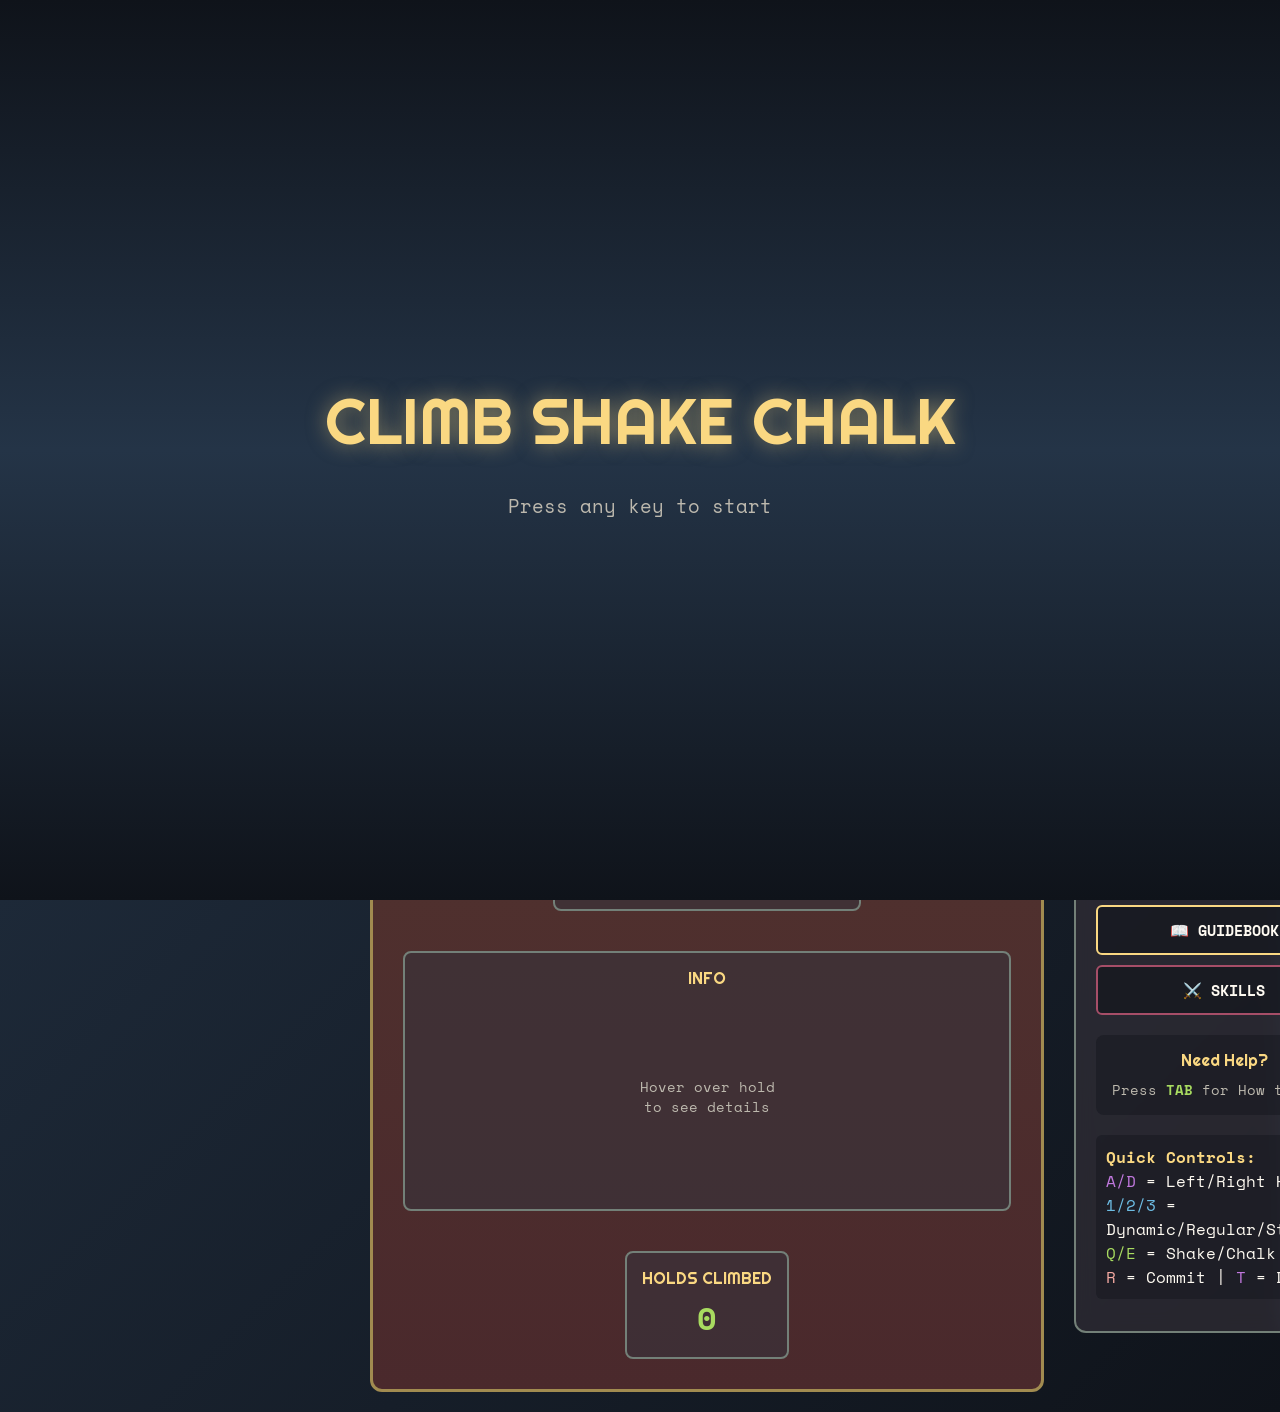
<file: index.html>
<!DOCTYPE html>
<html lang="en">
<head>
    <meta charset="UTF-8">
    <meta name="viewport" content="width=device-width, initial-scale=1.0">
    <title>Climb Shake Chalk - Grid Prototype</title>
    <link rel="stylesheet" href="css/main.css">
    <link rel="stylesheet" href="css/ui.css">
</head>
<body>
    <!-- Title Screen -->
    <div class="title-screen" id="title-screen">
        <div class="title-text">CLIMB SHAKE CHALK</div>
        <div class="subtitle-text">Press any key to start</div>
    </div>

    <!-- Route Selection Overlay -->
    <div id="route-selection-overlay" style="display: none; position: fixed; top: 0; left: 0; width: 100vw; height: 100vh; background: rgba(15, 19, 26, 0.95); z-index: 900; overflow-y: auto; padding: 50px 20px;">
        <div class="route-selection" id="route-selection-content">
            <!-- Route selection will be dynamically generated -->
        </div>
    </div>

    <div class="game-container">
        <div class="title">CLIMB SHAKE CHALK: Grid Prototype</div>

        <div class="left-panel">
            <div class="section-title">Hand Selection</div>

            <div class="hand-status">
                <div class="hand-status-item" id="left-hand-status">
                    <span style="color: #c178de;">● LEFT HAND</span>
                    <button class="hand-button left" id="left-hand-btn" onclick="selectHand('left')">
                        SELECT (A)
                    </button>
                </div>
                <div class="hand-status-item" id="right-hand-status">
                    <span style="color: #6dbce3;">● RIGHT HAND</span>
                    <button class="hand-button right" id="right-hand-btn" onclick="selectHand('right')">
                        SELECT (D)
                    </button>
                </div>
                <div style="margin-top: 10px; font-size: 0.8em; color: #bdb9ae; text-align: center;">
                    Must alternate hands or match
                </div>
            </div>

            <!-- Weight Controls (hidden until Weight Shift skill unlocked) -->
            <div id="weight-section" style="margin-top: 25px;">
            <div class="section-title">Body Weight</div>
            <div style="display: flex; gap: 5px; justify-content: center; margin-bottom: 5px;">
                <button class="hand-button" onclick="setWeight('left')" id="weight-left-btn" style="flex: 1; padding: 8px;">LEFT</button>
                <button class="hand-button" onclick="setWeight('center')" id="weight-center-btn" style="flex: 1; padding: 8px;">CENTER</button>
                <button class="hand-button" onclick="setWeight('right')" id="weight-right-btn" style="flex: 1; padding: 8px;">RIGHT</button>
            </div>
            <div id="weight-indicator" class="weight-indicator weight-center" style="font-size: 0.85em; text-align: center; color: #bdb9ae;">Current: CENTER</div>
            </div>
        </div>

        <div class="grid-container">
            <div class="climbing-grid" id="grid">
                <!-- Grid cells will be generated here -->
            </div>

            <!-- Actions box (centered, full width) -->
            <div style="margin-top: 20px;">
                <div style="background: rgba(55, 51, 59, 0.6); border: 2px solid #738078; border-radius: 8px; padding: 15px; display: flex; flex-direction: column; align-items: center;">
                    <div style="font-family: 'Righteous', cursive; font-size: 1em; color: #fad882; text-align: center; margin-bottom: 10px;">ACTIONS</div>
                    <!-- Row 1: Recovery actions (always available) -->
                    <div style="display: flex; gap: 10px; justify-content: center; flex-wrap: wrap;">
                        <button class="hand-button" id="shake-btn" onclick="useShake()" onmouseover="showSkillTooltip('shake')" onmouseout="hideSkillTooltip()" style="border-color: #6dbce3; padding: 10px 20px;">
                            SHAKE (Q)
                        </button>
                        <button class="hand-button" id="chalk-btn" onclick="useChalk()" onmouseover="showSkillTooltip('chalk')" onmouseout="hideSkillTooltip()" style="border-color: #fad882; padding: 10px 20px;">
                            CHALK (E)
                        </button>
                    </div>
                    <!-- Row 2: Skill actions (shown when unlocked) -->
                    <div id="skill-actions-row" style="display: flex; margin-top: 10px; gap: 8px; justify-content: center; flex-wrap: wrap;">
                        <button class="hand-button" id="cross-btn" onclick="selectMovementStyle('cross')" onmouseover="showSkillTooltip('cross')" onmouseout="hideSkillTooltip()" style="border-color: #a8db60; padding: 8px 16px; display: none;">
                            CROSS (3)
                        </button>
                        <button class="hand-button" id="regular-btn" onclick="selectMovementStyle('regular')" onmouseover="showSkillTooltip('regular')" onmouseout="hideSkillTooltip()" style="border-color: #fad882; padding: 8px 16px; display: none;">
                            REGULAR (2)
                        </button>
                        <button class="hand-button" id="reach-btn" onclick="selectMovementStyle('reach')" onmouseover="showSkillTooltip('reach')" onmouseout="hideSkillTooltip()" style="border-color: #f5aaa2; padding: 8px 16px; display: none;">
                            REACH (1)
                        </button>
                        <button class="hand-button" id="commit-btn" onclick="activateCommit()" onmouseover="showSkillTooltip('commit')" onmouseout="hideSkillTooltip()" style="border-color: #f5aaa2; padding: 8px 16px; display: none;">
                            COMMIT (R)
                        </button>
                        <button class="hand-button" id="dyno-btn" onclick="activateDyno()" onmouseover="showSkillTooltip('dyno')" onmouseout="hideSkillTooltip()" style="border-color: #c178de; padding: 8px 16px; display: none;">
                            DYNO (T)
                        </button>
                        <button class="hand-button" id="bump-btn" onclick="activateBump()" onmouseover="showSkillTooltip('bump')" onmouseout="hideSkillTooltip()" style="border-color: #6dbce3; padding: 8px 16px; display: none;">
                            BUMP (B)
                        </button>
                    </div>
                </div>
            </div>

            <!-- Info box (full width, fixed height) -->
            <div style="margin-top: 20px; width: 100%; box-sizing: border-box;">
                <div style="background: rgba(55, 51, 59, 0.6); border: 2px solid #738078; border-radius: 8px; padding: 15px; height: 260px; display: flex; flex-direction: column; width: 100%; box-sizing: border-box;">
                    <div style="font-family: 'Righteous', cursive; font-size: 1em; color: #fad882; text-align: center; margin-bottom: 10px;">INFO</div>
                    <div id="hold-tooltip-static" style="flex: 1; color: #bdb9ae; font-size: 0.85em; display: flex; align-items: center; justify-content: center; text-align: center;">
                        Hover over hold<br>to see details
                    </div>
                </div>
            </div>

            <!-- Holds Climbed counter -->
            <div style="margin-top: 20px;">
                <div style="background: rgba(55, 51, 59, 0.6); border: 2px solid #738078; border-radius: 8px; padding: 15px;">
                    <div style="font-family: 'Righteous', cursive; font-size: 1em; color: #fad882; text-align: center; margin-bottom: 5px;">HOLDS CLIMBED</div>
                    <div style="text-align: center; font-size: 2em; color: #a8db60; font-weight: bold;" id="move-count">0</div>
                </div>
            </div>
        </div>

        <div class="right-panel">
            <!-- Resource Bars at top -->
            <div class="section-title">Resources</div>

            <div class="resource-bar">
                <div class="resource-label">
                    <span>PUMP</span>
                    <span id="pump-value" style="color: #a8db60;">Fresh</span>
                </div>
                <div class="bar-container">
                    <div class="bar-fill pump-bar" id="pump-bar" style="width: 0%"></div>
                    <span class="bar-text" id="pump-bar-text">Fresh</span>
                </div>
            </div>

            <div class="resource-bar">
                <div class="resource-label">
                    <span>GRIP</span>
                    <span id="grip-value" style="color: #a8db60;">Chalked</span>
                </div>
                <div class="bar-container">
                    <div class="bar-fill grip-bar" id="grip-bar" style="width: 100%"></div>
                    <span class="bar-text" id="grip-bar-text">Chalked</span>
                </div>
            </div>

            <div class="section-title" style="margin-top: 15px;">Feedback</div>
            <div class="feedback" id="feedback"></div>

            <!-- Location Modifiers Box (shown when at a location) -->
            <div class="sidebar-info-box" id="sidebar-location-modifiers" style="display: none;">
                <div class="box-title">📍 Location Modifiers</div>
                <div class="box-content" id="sidebar-modifier-content"></div>
            </div>

            <!-- Current Conditions Box -->
            <div class="sidebar-info-box" id="sidebar-conditions">
                <div class="box-title">🌤️ Current Conditions</div>
                <div class="box-content">
                    <div class="time-display" id="time-display">
                        <span class="time-icon">🌅</span>
                        <span>Morning - Day 1</span>
                    </div>
                    <div style="margin-top: 8px;" id="conditions-display">
                        Temperature: Mild<br>
                        Humidity: Dry<br>
                        Wind: Calm
                    </div>
                </div>
            </div>

            <!-- Energy system removed - replaced with fatigue system -->

            <!-- Camp Button -->
            <div style="margin-top: 15px;">
                <button class="hand-button" id="camp-button" onclick="showCamp()" style="width: 100%; padding: 15px; border-color: #a8db60; font-size: 1em;">
                    🏕️ GO TO CAMP
                </button>
            </div>

            <!-- Guidebook Button -->
            <div style="margin-top: 10px;">
                <button class="hand-button" onclick="showGuidebook()" style="width: 100%; padding: 12px; border-color: #fad882; font-size: 0.95em;">
                    📖 GUIDEBOOK
                </button>
            </div>

            <!-- Skills Button -->
            <div style="margin-top: 10px;">
                <button class="hand-button" onclick="showSkills()" style="width: 100%; padding: 12px; border-color: #a64e68; font-size: 0.95em;">
                    ⚔️ SKILLS <span id="sidebar-skill-points" style="color: #c178de;"></span>
                </button>
            </div>

            <div style="margin-top: 20px; padding: 15px; background: rgba(15, 19, 26, 0.4); border-radius: 8px; text-align: center;">
                <div style="color: #fad882; font-family: 'Righteous', cursive; margin-bottom: 8px;">Need Help?</div>
                <div style="color: #bdb9ae; font-size: 0.9em;">Press <span style="color: #a8db60; font-weight: bold;">TAB</span> for How to Play</div>
            </div>

            <div style="margin-top: 20px;">
                <div class="control-group">
                    <strong style="color: #fad882;">Quick Controls:</strong><br>
                    <span style="color: #c178de;">A/D</span> = Left/Right Hand<br>
                    <span style="color: #6dbce3;">1/2/3</span> = Dynamic/Regular/Static<br>
                    <span style="color: #a8db60;">Q/E</span> = Shake/Chalk<br>
                    <span style="color: #f5aaa2;">R</span> = Commit | <span style="color: #c178de;">T</span> = Dyno
                </div>
            </div>
        </div>
    </div>

    <!-- Help Modal -->
    <div class="help-modal" id="help-modal">
        <div class="help-content">
            <div class="help-title">How to Play</div>
            <div class="help-columns">
                <div class="controls">
                    <div class="control-group">
                        <strong>Goal:</strong><br>
                        Climb as high as you can! Game ends when grip or pump reaches max. Use Shake to restore grip, Chalk to restore pump!
                    </div>

                    <div class="control-group">
                        <strong>Progression:</strong><br>
                        • Gain +10 XP per successful hold grab<br>
                        • Bonus +25 XP every 5 holds<br>
                        • Level up when XP bar fills<br>
                        • XP requirements scale 1.5x per level
                    </div>

                    <div class="control-group">
                        <strong>Stats (3 pts per level):</strong><br>
                        • Endurance: -2% pump, +5 max pump<br>
                        • Power: -2% grip loss, +5 max grip<br>
                        • Speed: Reduces cooldowns<br>
                        • Technique: +10% movement bonuses
                    </div>

                    <div class="control-group">
                        <strong>Mechanics:</strong><br>
                        • Hold Type → Pump costs (jugs=easy, crimps=hard)<br>
                        • Move Angle/Weight → Grip costs<br>
                        • Rest holds (⚓) = no cooldowns
                    </div>

                    <div class="control-group">
                        <strong>Hand Selection:</strong><br>
                        • Press A = Left Hand<br>
                        • Press D = Right Hand<br>
                        • Must alternate hands: L→R→L or R→L→R<br>
                        • Match on ★ holds to reset everything
                    </div>

                    <div class="control-group">
                        <strong>Climbing:</strong><br>
                        • Only holds in the GOLD HIGHLIGHTED row are climbable<br>
                        • Upper holds are visible for planning ahead<br>
                        • Select hand + movement style, then click hold
                    </div>
                </div>

                <div class="controls">
                    <div class="control-group">
                        <strong>Movement Style:</strong><br>
                        • Press 1 = Dynamic (far: +10% success)<br>
                        • Press 2 = Regular (balanced, no cooldown)<br>
                        • Press 3 = Static (close: +10% success)<br>
                        • Dynamic & Static have 3-move cooldown!<br>
                        <br>
                        <strong>Static:</strong> +10% success on close moves<br>
                        <strong>Dynamic:</strong> +10% success on far moves<br>
                        <strong>Regular:</strong> No bonus, no cooldown
                    </div>

                    <div class="control-group">
                        <strong>Actions:</strong><br>
                        • Press Q = Shake Out (restores grip)<br>
                        • Press E = Chalk Up (restores pump)<br>
                        • Both have 5-move cooldown<br>
                        • Use strategically to extend your climb!
                    </div>

                    <div class="control-group">
                        <strong>Combo System:</strong><br>
                        • 3 consecutive successful grabs = Flow State!<br>
                        • Flow State: ALL moves cost 50% grip & pump<br>
                        • Flow State persists as long as you keep succeeding<br>
                        • Failed grabs break combo and reset flow state
                    </div>

                    <div class="control-group">
                        <strong>Cross-over Rules:</strong><br>
                        • Only SUCCESSFUL grabs count toward crosses<br>
                        • 1st successful cross: FREE (no penalty)<br>
                        • All consecutive crosses after: +3 pump each<br>
                        • Natural reach or match resets count
                    </div>

                    <div class="control-group">
                        <strong>Strategy:</strong><br>
                        • Look ahead - plan sequence<br>
                        • Use Static for close moves<br>
                        • Use Dynamic for far holds<br>
                        • Match (★) resets hands & crosses
                    </div>
                </div>
            </div>
            <div class="help-close-hint">Press <strong>TAB</strong> or <strong>ESC</strong> to close</div>
        </div>
    </div>

    <!-- Camp Screen Overlay -->
    <div class="camp-overlay" id="camp-overlay">
        <div class="camp-content">
            <div class="camp-title">🏕️ Base Camp</div>
            <div class="camp-subtitle" id="camp-subtitle">Day 1 - Morning</div>

            <!-- Energy Display in Camp -->
            <div style="display: flex; justify-content: center; margin-bottom: 25px;">
                <div style="background: rgba(15, 19, 26, 0.6); padding: 15px 25px; border-radius: 8px; border: 2px solid #a8db60;">
                    <div style="color: #a8db60; font-family: 'Righteous', cursive; margin-bottom: 8px; text-align: center;">⚡ Energy</div>
                    <div class="energy-display" style="justify-content: center;">
                        <div class="energy-pips" id="camp-energy-pips">
                            <div class="energy-pip filled"></div>
                            <div class="energy-pip filled"></div>
                            <div class="energy-pip filled"></div>
                            <div class="energy-pip filled"></div>
                            <div class="energy-pip filled"></div>
                        </div>
                        <span id="camp-energy-text" style="color: #a8db60; font-weight: bold;">5/5</span>
                    </div>
                </div>
            </div>

            <!-- Unspent Points Notification -->
            <div id="camp-points-notification" style="display: none; background: rgba(250, 216, 130, 0.2); border: 2px solid #fad882; border-radius: 8px; padding: 15px; margin-bottom: 20px; text-align: center;">
                <div style="color: #fad882; font-weight: bold;">📊 Unspent Points Available!</div>
                <div style="color: #bdb9ae; font-size: 0.9em; margin-top: 5px;">
                    <span id="camp-stat-points">0</span> stat points, <span id="camp-skill-points">0</span> skill points
                </div>
            </div>

            <div class="camp-options">
                <button class="camp-button primary" id="camp-spend-points" onclick="showCampSpendPoints()">
                    <span class="icon">📊</span>
                    Spend Points
                </button>
                <button class="camp-button" id="camp-rest" onclick="campRest()">
                    <span class="icon">😴</span>
                    Rest
                </button>
                <button class="camp-button" onclick="showGuidebook()">
                    <span class="icon">📖</span>
                    Guidebook
                </button>
                <button class="camp-button" onclick="showEquipment()">
                    <span class="icon">🎒</span>
                    Equipment
                </button>
                <button class="camp-button disabled" onclick="showPlaceholder('Talk to Climbers')">
                    <span class="icon">💬</span>
                    Talk to Climbers
                </button>
                <button class="camp-button primary" onclick="leaveCamp()">
                    <span class="icon">🗺️</span>
                    Leave Camp
                </button>
            </div>
        </div>
    </div>

    <!-- Camp Spend Points Overlay -->
    <div class="camp-overlay" id="camp-spend-points-overlay">
        <div class="camp-content" style="max-width: 700px;">
            <div class="camp-title">📊 Spend Points</div>
            <div class="camp-subtitle">
                <span id="spend-stat-count">0</span> stat points, <span id="spend-skill-count">0</span> skill points available
            </div>

            <div style="display: grid; grid-template-columns: 1fr 1fr; gap: 20px; margin-top: 20px;">
                <!-- Stats Column -->
                <div style="background: rgba(15, 19, 26, 0.4); border-radius: 8px; padding: 20px;">
                    <div style="color: #fad882; font-family: 'Righteous', cursive; margin-bottom: 15px; text-align: center;">Stats</div>

                    <div style="display: flex; flex-direction: column; gap: 12px;">
                        <div style="display: flex; justify-content: space-between; align-items: center;">
                            <span style="color: #f5aaa2;">ENDURANCE: <span id="camp-endurance">0</span></span>
                            <button class="hand-button" onclick="allocateStatPoint('endurance')" style="border-color: #f5aaa2; padding: 5px 15px;">+</button>
                        </div>
                        <div style="font-size: 0.75em; color: #738078;">-2% grip per point, +5 max grip</div>

                        <div style="display: flex; justify-content: space-between; align-items: center;">
                            <span style="color: #c178de;">POWER: <span id="camp-power">0</span></span>
                            <button class="hand-button" onclick="allocateStatPoint('power')" style="border-color: #c178de; padding: 5px 15px;">+</button>
                        </div>
                        <div style="font-size: 0.75em; color: #738078;">-2% pump per point, +5 max pump</div>

                        <div style="display: flex; justify-content: space-between; align-items: center;">
                            <span style="color: #6dbce3;">SPEED: <span id="camp-speed">0</span></span>
                            <button class="hand-button" onclick="allocateStatPoint('speed')" style="border-color: #6dbce3; padding: 5px 15px;">+</button>
                        </div>
                        <div style="font-size: 0.75em; color: #738078;">Reduces cooldowns (every 5 pts: -1 turn)</div>

                        <div style="display: flex; justify-content: space-between; align-items: center;">
                            <span style="color: #fad882;">TECHNIQUE: <span id="camp-technique">0</span></span>
                            <button class="hand-button" onclick="allocateStatPoint('technique')" style="border-color: #fad882; padding: 5px 15px;">+</button>
                        </div>
                        <div style="font-size: 0.75em; color: #738078;">+10% movement bonuses</div>
                    </div>
                </div>

                <!-- Skills Column -->
                <div style="background: rgba(15, 19, 26, 0.4); border-radius: 8px; padding: 20px;">
                    <div style="color: #c178de; font-family: 'Righteous', cursive; margin-bottom: 15px; text-align: center;">Skills</div>

                    <!-- Legacy Commit Skill -->
                    <div id="camp-commit-skill" style="display: flex; flex-direction: column; gap: 8px; margin-bottom: 15px; padding-bottom: 15px; border-bottom: 1px solid #738078;">
                        <div style="display: flex; justify-content: space-between; align-items: center;">
                            <span style="color: #f5aaa2;">COMMIT</span>
                            <button class="hand-button" id="camp-commit-btn" onclick="learnSkill('commit')" style="border-color: #f5aaa2; padding: 5px 15px;">LEARN (1 pt)</button>
                        </div>
                        <div style="font-size: 0.75em; color: #738078;">2x success chance OR instant fall. 10-move cooldown.</div>
                    </div>

                    <!-- Quick Skills Preview -->
                    <div id="camp-skills-preview" style="max-height: 200px; overflow-y: auto; margin-bottom: 15px;">
                        <!-- Filled by updateCampSkillsPreview() -->
                    </div>

                    <!-- Open Full Skills Screen Button -->
                    <button class="hand-button" onclick="closeCampSpendPoints(); showSkills();" style="width: 100%; padding: 12px; border-color: #a64e68; margin-top: 10px;">
                        ⚔️ OPEN FULL SKILLS SCREEN
                    </button>
                </div>
            </div>

            <div style="margin-top: 25px; text-align: center;">
                <button class="camp-button primary" onclick="closeCampSpendPoints()" style="display: inline-block; width: auto; padding: 15px 40px;">
                    Done
                </button>
            </div>
        </div>
    </div>

    <!-- Guidebook Overlay -->
    <div class="guidebook-overlay" id="guidebook-overlay">
        <div class="guidebook-content">
            <div class="guidebook-title">📖 Guidebook</div>
            <div id="guidebook-locations"></div>
            <div style="text-align: center; margin-top: 20px;">
                <button class="camp-button primary" onclick="closeGuidebook()" style="display: inline-block; width: auto; padding: 15px 40px;">
                    Close
                </button>
            </div>
        </div>
    </div>

    <!-- Beta/Route Preview Overlay -->
    <div class="beta-overlay" id="beta-overlay">
        <div class="beta-content">
            <div class="beta-title" id="beta-route-name">Route Name</div>
            <div class="beta-subtitle" id="beta-route-subtitle">Location - Difficulty</div>

            <div class="beta-section">
                <div class="beta-section-title">📊 Route Overview</div>
                <div id="beta-overview"></div>
            </div>

            <div class="beta-section">
                <div class="beta-section-title">🌤️ Ideal Conditions</div>
                <div class="beta-conditions" id="beta-conditions"></div>
            </div>

            <div class="beta-section">
                <div class="beta-section-title">🧗 Hold Sequence (Beta)</div>
                <div id="beta-holds"></div>
            </div>

            <div style="text-align: center; margin-top: 20px;">
                <button class="camp-button" onclick="closeBeta()" style="display: inline-block; width: auto; padding: 12px 30px;">
                    Close Beta
                </button>
                <button class="camp-button primary" id="beta-climb-btn" onclick="climbFromBeta()" style="display: inline-block; width: auto; padding: 12px 30px; margin-left: 10px;">
                    🧗 Climb This Route
                </button>
            </div>
        </div>
    </div>

    <!-- Equipment Overlay -->
    <div class="equipment-overlay" id="equipment-overlay">
        <div class="equipment-content">
            <div class="equipment-title">🎒 Equipment</div>
            <div style="text-align: center; color: #738078; margin-bottom: 15px;">
                Click a slot to change equipment. Changes only take effect when you leave camp.
            </div>

            <div class="equipment-slots" id="equipment-slots">
                <!-- Slots will be populated by JS -->
            </div>

            <div class="inventory-section">
                <div class="inventory-title">📦 Inventory <span id="inventory-filter-label"></span></div>
                <div class="inventory-grid" id="inventory-grid">
                    <!-- Inventory items will be populated by JS -->
                </div>
            </div>

            <div style="text-align: center; margin-top: 20px;">
                <button class="camp-button primary" onclick="closeEquipment()" style="display: inline-block; width: auto; padding: 15px 40px;">
                    Done
                </button>
            </div>
        </div>
    </div>

    <!-- Skills Overlay -->
    <div class="skills-overlay" id="skills-overlay">
        <div class="skills-content">
            <div class="skills-header">
                <div class="skills-title">⚔️ Skills</div>
                <div class="skill-points-display">
                    <span id="skill-points-count">0</span> Skill Points
                </div>
            </div>

            <div id="skills-categories">
                <!-- Skills populated by JS -->
            </div>

            <div style="text-align: center; margin-top: 20px;">
                <button class="camp-button primary" onclick="closeSkills()" style="display: inline-block; width: auto; padding: 15px 40px;">
                    Done
                </button>
            </div>
        </div>
    </div>

    <div class="game-over" id="game-over">
        <h2 id="game-over-title">Game Over</h2>
        <div id="game-over-message"></div>
    </div>

    <!-- Scripts loaded in dependency order -->
    <script src="js/gear-data.js"></script>
    <script src="js/constants.js"></script>
    <script src="js/routes-area0.js"></script>
    <script src="js/routes-area1.js"></script>
    <script src="js/routes-area2.js"></script>
    <script src="js/routes-area3.js"></script>
    <script src="js/routes-area4.js"></script>
    <script src="js/routes-area5.js"></script>
    <script src="js/routes-area6.js"></script>
    <script src="js/routes-area7.js"></script>
    <script src="js/routes-data.js"></script>
    <script src="js/skills-data.js"></script>
    <script src="js/state.js"></script>
    <script src="js/route.js"></script>
    <script src="js/skills.js"></script>
    <script src="js/equipment.js"></script>
    <script src="js/ui-tooltip.js"></script>
    <script src="js/ui.js"></script>
    <script src="js/camp.js"></script>
    <script src="js/climbing-actions.js"></script>
    <script src="js/climbing.js"></script>
    <script src="js/main.js"></script>
</body>
</html>
</file>
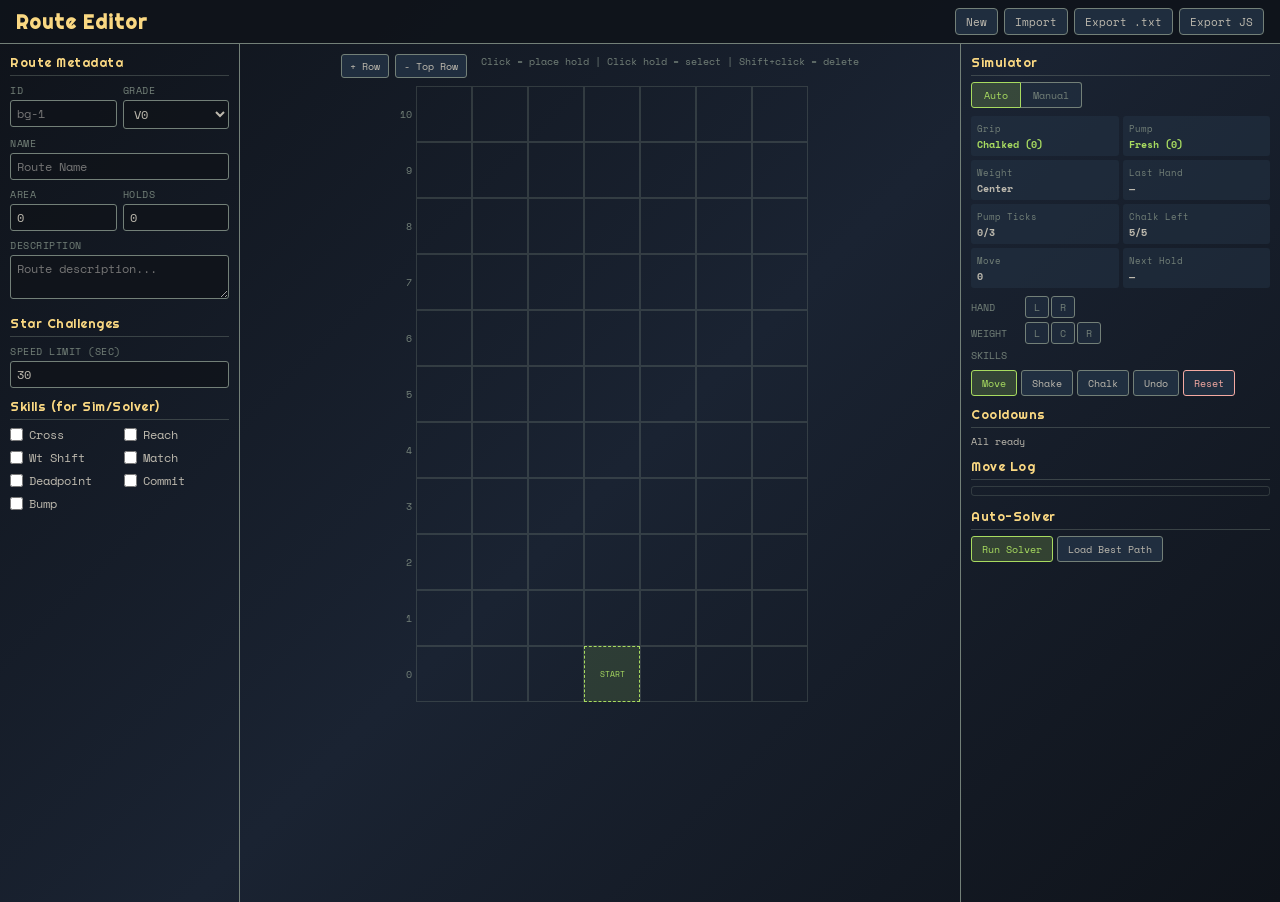
<file: route-editor/index.html>
<!DOCTYPE html>
<html lang="en">
<head>
    <meta charset="UTF-8">
    <meta name="viewport" content="width=device-width, initial-scale=1.0">
    <title>Route Editor — Climb Shake Chalk</title>
    <link href="https://fonts.googleapis.com/css2?family=Space+Mono:wght@400;700&family=Righteous&display=swap" rel="stylesheet">
    <style>
        * { margin: 0; padding: 0; box-sizing: border-box; }

        body {
            font-family: 'Space Mono', monospace;
            background: linear-gradient(135deg, #0f131a 0%, #1a2332 50%, #0f131a 100%);
            color: #bdb9ae;
            min-height: 100vh;
            overflow: hidden;
        }

        /* ---- HEADER ---- */
        header {
            display: flex;
            align-items: center;
            justify-content: space-between;
            padding: 8px 16px;
            background: rgba(15, 19, 26, 0.9);
            border-bottom: 1px solid #738078;
        }
        header h1 {
            font-family: 'Righteous', cursive;
            color: #fad882;
            font-size: 1.2em;
            letter-spacing: 1px;
        }
        .toolbar { display: flex; gap: 6px; }
        .toolbar button, .toolbar label {
            font-family: 'Space Mono', monospace;
            font-size: 0.7em;
            padding: 4px 10px;
            border: 1px solid #738078;
            border-radius: 4px;
            background: rgba(36, 52, 71, 0.8);
            color: #bdb9ae;
            cursor: pointer;
            transition: all 0.15s;
        }
        .toolbar button:hover, .toolbar label:hover {
            background: rgba(66, 135, 100, 0.5);
            border-color: #a8db60;
            color: #fff;
        }

        /* ---- PANELS ---- */
        .panels {
            display: flex;
            height: calc(100vh - 42px);
        }

        .left-panel {
            width: 240px;
            min-width: 240px;
            border-right: 1px solid #738078;
            overflow-y: auto;
            padding: 10px;
        }
        .center-panel {
            flex: 1;
            overflow-y: auto;
            display: flex;
            flex-direction: column;
            align-items: center;
            padding: 10px 0;
        }
        .right-panel {
            width: 320px;
            min-width: 320px;
            border-left: 1px solid #738078;
            overflow-y: auto;
            padding: 10px;
        }

        /* ---- SECTION HEADERS ---- */
        .section-title {
            font-family: 'Righteous', cursive;
            color: #fad882;
            font-size: 0.8em;
            margin: 10px 0 6px;
            padding-bottom: 4px;
            border-bottom: 1px solid rgba(115, 128, 120, 0.4);
            letter-spacing: 0.5px;
        }
        .section-title:first-child { margin-top: 0; }

        /* ---- FORM CONTROLS ---- */
        .field { margin-bottom: 6px; }
        .field label {
            display: block;
            font-size: 0.65em;
            color: #738078;
            margin-bottom: 2px;
            text-transform: uppercase;
            letter-spacing: 0.5px;
        }
        .field input, .field select, .field textarea {
            width: 100%;
            font-family: 'Space Mono', monospace;
            font-size: 0.75em;
            padding: 4px 6px;
            border: 1px solid #738078;
            border-radius: 3px;
            background: rgba(15, 19, 26, 0.8);
            color: #bdb9ae;
        }
        .field textarea { resize: vertical; min-height: 40px; }
        .field input:focus, .field select:focus, .field textarea:focus {
            outline: none;
            border-color: #a8db60;
        }
        .field-row { display: flex; gap: 6px; }
        .field-row .field { flex: 1; }

        .checkbox-field {
            display: flex;
            align-items: center;
            gap: 6px;
            margin-bottom: 4px;
            font-size: 0.75em;
        }
        .checkbox-field input[type="checkbox"] { width: auto; }

        /* ---- HOLD PROPERTIES (hidden when nothing selected) ---- */
        #hold-props { display: none; }
        #hold-props.active { display: block; }

        /* ---- ANGLE COMPASS ---- */
        .compass-container {
            display: flex;
            justify-content: center;
            margin: 6px 0;
        }
        .compass {
            width: 100px;
            height: 100px;
            position: relative;
        }
        .compass-segment {
            position: absolute;
            width: 28px;
            height: 28px;
            border: 1px solid #738078;
            border-radius: 50%;
            display: flex;
            align-items: center;
            justify-content: center;
            font-size: 0.55em;
            cursor: pointer;
            transition: all 0.15s;
            background: rgba(36, 52, 71, 0.6);
            color: #738078;
        }
        .compass-segment:hover { border-color: #a8db60; color: #a8db60; }
        .compass-segment.active {
            background: rgba(168, 219, 96, 0.3);
            border-color: #a8db60;
            color: #a8db60;
            font-weight: bold;
        }
        /* positions: top=0, top-right=45, right=90, etc. */
        .compass-segment[data-angle="0"]   { top: 0; left: 36px; }
        .compass-segment[data-angle="45"]  { top: 6px; right: 6px; }
        .compass-segment[data-angle="90"]  { top: 36px; right: 0; }
        .compass-segment[data-angle="135"] { bottom: 6px; right: 6px; }
        .compass-segment[data-angle="180"] { bottom: 0; left: 36px; }
        .compass-segment[data-angle="225"] { bottom: 6px; left: 6px; }
        .compass-segment[data-angle="270"] { top: 36px; left: 0; }
        .compass-segment[data-angle="315"] { top: 6px; left: 6px; }

        /* ---- GRID ---- */
        .grid-controls {
            display: flex;
            gap: 6px;
            margin-bottom: 8px;
        }
        .grid-controls button {
            font-family: 'Space Mono', monospace;
            font-size: 0.65em;
            padding: 3px 8px;
            border: 1px solid #738078;
            border-radius: 3px;
            background: rgba(36, 52, 71, 0.8);
            color: #bdb9ae;
            cursor: pointer;
        }
        .grid-controls button:hover {
            border-color: #a8db60;
            color: #a8db60;
        }

        .grid-wrapper {
            display: flex;
            flex-direction: column-reverse;
        }
        .grid-row {
            display: flex;
            align-items: center;
        }
        .row-label {
            width: 24px;
            font-size: 0.6em;
            color: #738078;
            text-align: right;
            padding-right: 4px;
            flex-shrink: 0;
        }
        .grid-cell {
            width: 56px;
            height: 56px;
            border: 1px solid rgba(115, 128, 120, 0.3);
            display: flex;
            flex-direction: column;
            align-items: center;
            justify-content: center;
            cursor: pointer;
            position: relative;
            transition: background 0.1s;
        }
        .grid-cell:hover { background: rgba(115, 128, 120, 0.15); }
        .grid-cell.has-hold {
            border-radius: 6px;
            border: 2px solid;
        }
        .grid-cell.has-hold .hold-label {
            font-size: 0.55em;
            font-weight: bold;
            line-height: 1;
        }
        .grid-cell.has-hold .hold-angle {
            font-size: 0.5em;
            opacity: 0.7;
        }
        .grid-cell.has-hold .hold-number {
            position: absolute;
            top: 1px;
            left: 3px;
            font-size: 0.5em;
            color: rgba(255,255,255,0.6);
        }
        .grid-cell.selected {
            box-shadow: 0 0 0 2px #fad882;
        }
        .grid-cell.start-marker {
            background: rgba(168, 219, 96, 0.15);
            border: 1px dashed #a8db60;
        }
        .grid-cell.start-marker .hold-label {
            font-size: 0.5em;
            color: #a8db60;
        }
        .grid-cell.sim-current {
            box-shadow: 0 0 0 2px #6dbce3, 0 0 8px rgba(109, 188, 227, 0.4);
        }
        .grid-cell.sim-reachable {
            background: rgba(109, 188, 227, 0.1);
        }
        .grid-cell.has-hold .hold-flags {
            position: absolute;
            bottom: 1px;
            right: 2px;
            font-size: 0.45em;
            color: rgba(255,255,255,0.5);
        }

        /* ---- TOOLTIP ---- */
        .penalty-tooltip {
            display: none;
            position: absolute;
            bottom: 100%;
            left: 50%;
            transform: translateX(-50%);
            background: rgba(15, 19, 26, 0.95);
            border: 1px solid #738078;
            border-radius: 4px;
            padding: 6px 8px;
            font-size: 0.55em;
            white-space: nowrap;
            z-index: 100;
            pointer-events: none;
        }
        .grid-cell:hover .penalty-tooltip { display: block; }
        .penalty-tooltip .p0 { color: #a8db60; }
        .penalty-tooltip .p1 { color: #fad882; }
        .penalty-tooltip .p2 { color: #f5aaa2; }
        .penalty-tooltip .p3 { color: #e74c3c; }
        .penalty-tooltip .p4 { color: #c0392b; }

        /* ---- SKILLS PANEL ---- */
        .skills-grid {
            display: grid;
            grid-template-columns: 1fr 1fr;
            gap: 2px 8px;
        }

        /* ---- SIMULATOR ---- */
        .sim-state {
            display: grid;
            grid-template-columns: 1fr 1fr;
            gap: 4px;
            margin-bottom: 8px;
        }
        .sim-state-item {
            background: rgba(36, 52, 71, 0.5);
            border-radius: 3px;
            padding: 4px 6px;
            font-size: 0.65em;
        }
        .sim-state-item .label { color: #738078; font-size: 0.85em; }
        .sim-state-item .value { color: #bdb9ae; font-weight: bold; }
        .sim-state-item .value.fresh { color: #a8db60; }
        .sim-state-item .value.moderate { color: #fad882; }
        .sim-state-item .value.critical { color: #f5aaa2; }

        .sim-controls { margin-bottom: 8px; }
        .sim-controls .control-row {
            display: flex;
            gap: 4px;
            margin-bottom: 4px;
            align-items: center;
        }
        .sim-controls .control-label {
            font-size: 0.6em;
            color: #738078;
            width: 50px;
            text-transform: uppercase;
        }
        .radio-group { display: flex; gap: 2px; }
        .radio-btn {
            font-family: 'Space Mono', monospace;
            font-size: 0.65em;
            padding: 2px 8px;
            border: 1px solid #738078;
            border-radius: 3px;
            background: rgba(36, 52, 71, 0.5);
            color: #738078;
            cursor: pointer;
            transition: all 0.1s;
        }
        .radio-btn:hover { border-color: #bdb9ae; color: #bdb9ae; }
        .radio-btn.active {
            background: rgba(168, 219, 96, 0.2);
            border-color: #a8db60;
            color: #a8db60;
        }

        .action-buttons {
            display: flex;
            gap: 4px;
            flex-wrap: wrap;
            margin-bottom: 8px;
        }
        .action-btn {
            font-family: 'Space Mono', monospace;
            font-size: 0.65em;
            padding: 4px 10px;
            border: 1px solid #738078;
            border-radius: 3px;
            background: rgba(36, 52, 71, 0.8);
            color: #bdb9ae;
            cursor: pointer;
            transition: all 0.15s;
        }
        .action-btn:hover:not(:disabled) { border-color: #a8db60; color: #a8db60; }
        .action-btn:disabled { opacity: 0.3; cursor: not-allowed; }
        .action-btn.primary {
            background: rgba(168, 219, 96, 0.2);
            border-color: #a8db60;
            color: #a8db60;
        }
        .action-btn.danger { border-color: #f5aaa2; color: #f5aaa2; }
        .action-btn.danger:hover { background: rgba(245, 170, 162, 0.2); }

        /* ---- MODE TOGGLE ---- */
        .mode-toggle {
            display: flex;
            gap: 0;
            margin-bottom: 8px;
        }
        .mode-toggle button {
            font-family: 'Space Mono', monospace;
            font-size: 0.65em;
            padding: 4px 12px;
            border: 1px solid #738078;
            background: rgba(36, 52, 71, 0.5);
            color: #738078;
            cursor: pointer;
        }
        .mode-toggle button:first-child { border-radius: 3px 0 0 3px; }
        .mode-toggle button:last-child { border-radius: 0 3px 3px 0; border-left: 0; }
        .mode-toggle button.active {
            background: rgba(168, 219, 96, 0.2);
            border-color: #a8db60;
            color: #a8db60;
        }

        /* ---- MOVE LOG ---- */
        .move-log {
            max-height: 200px;
            overflow-y: auto;
            font-size: 0.6em;
            border: 1px solid rgba(115, 128, 120, 0.3);
            border-radius: 3px;
            padding: 4px;
        }
        .move-log-entry {
            padding: 3px 4px;
            border-bottom: 1px solid rgba(115, 128, 120, 0.15);
        }
        .move-log-entry:last-child { border-bottom: none; }
        .move-log-entry .move-num { color: #738078; }
        .move-log-entry .bonus { color: #a8db60; }
        .move-log-entry .penalty { color: #f5aaa2; }
        .move-log-entry .neutral { color: #bdb9ae; }
        .move-log-entry .fell { color: #e74c3c; font-weight: bold; }

        /* ---- SOLVER ---- */
        .solver-results {
            font-size: 0.65em;
            margin-top: 6px;
        }
        .solver-results .result-row {
            display: flex;
            justify-content: space-between;
            padding: 2px 0;
        }
        .solver-results .success { color: #a8db60; }
        .solver-results .fail { color: #f5aaa2; }
        .solver-results .crux { color: #fad882; }

        .solver-hold-summary {
            margin-top: 6px;
            font-size: 0.6em;
        }
        .solver-hold-summary table {
            width: 100%;
            border-collapse: collapse;
        }
        .solver-hold-summary th, .solver-hold-summary td {
            padding: 2px 4px;
            border-bottom: 1px solid rgba(115, 128, 120, 0.2);
            text-align: left;
        }
        .solver-hold-summary th { color: #738078; }

        /* ---- EXPORT MODAL ---- */
        .modal-overlay {
            display: none;
            position: fixed;
            inset: 0;
            background: rgba(0,0,0,0.7);
            z-index: 200;
            align-items: center;
            justify-content: center;
        }
        .modal-overlay.show { display: flex; }
        .modal {
            background: #1a2332;
            border: 1px solid #738078;
            border-radius: 8px;
            padding: 16px;
            width: 600px;
            max-height: 80vh;
            overflow-y: auto;
        }
        .modal h2 {
            font-family: 'Righteous', cursive;
            color: #fad882;
            font-size: 1em;
            margin-bottom: 10px;
        }
        .modal textarea {
            width: 100%;
            height: 300px;
            font-family: 'Space Mono', monospace;
            font-size: 0.75em;
            padding: 8px;
            border: 1px solid #738078;
            border-radius: 4px;
            background: rgba(15, 19, 26, 0.9);
            color: #bdb9ae;
            resize: vertical;
        }
        .modal .modal-buttons {
            display: flex;
            gap: 6px;
            margin-top: 10px;
            justify-content: flex-end;
        }

        /* Scrollbar styling */
        ::-webkit-scrollbar { width: 6px; }
        ::-webkit-scrollbar-track { background: transparent; }
        ::-webkit-scrollbar-thumb { background: #738078; border-radius: 3px; }
        ::-webkit-scrollbar-thumb:hover { background: #a8db60; }

        #file-input { display: none; }
    </style>
</head>
<body>
    <header>
        <h1>Route Editor</h1>
        <div class="toolbar">
            <button onclick="newRoute()">New</button>
            <label for="file-input">Import</label>
            <input type="file" id="file-input" accept=".txt" onchange="handleFileImport(event)">
            <button onclick="showExportTxt()">Export .txt</button>
            <button onclick="showExportJs()">Export JS</button>
        </div>
    </header>

    <div class="panels">
        <!-- ===== LEFT PANEL ===== -->
        <div class="left-panel">
            <div class="section-title">Route Metadata</div>
            <div class="field-row">
                <div class="field">
                    <label>ID</label>
                    <input type="text" id="meta-id" placeholder="bg-1" oninput="updateMeta()">
                </div>
                <div class="field">
                    <label>Grade</label>
                    <select id="meta-grade" oninput="updateMeta()">
                        <option>V0</option><option>V1</option><option>V2</option><option>V3</option>
                        <option>V4</option><option>V5</option><option>V6</option><option>V7</option>
                        <option>V8</option><option>V9</option><option>V10</option>
                    </select>
                </div>
            </div>
            <div class="field">
                <label>Name</label>
                <input type="text" id="meta-name" placeholder="Route Name" oninput="updateMeta()">
            </div>
            <div class="field-row">
                <div class="field">
                    <label>Area</label>
                    <input type="number" id="meta-area" value="0" min="0" max="24" oninput="updateMeta()">
                </div>
                <div class="field">
                    <label>Holds</label>
                    <input type="text" id="meta-holdcount" value="0" readonly>
                </div>
            </div>
            <div class="field">
                <label>Description</label>
                <textarea id="meta-desc" placeholder="Route description..." oninput="updateMeta()"></textarea>
            </div>

            <div class="section-title">Star Challenges</div>
            <div class="field">
                <label>Speed Limit (sec)</label>
                <input type="number" id="star-speed" value="30" min="5" max="300" oninput="updateMeta()">
            </div>

            <!-- Hold Properties -->
            <div id="hold-props">
                <div class="section-title">Hold Properties</div>
                <div class="field">
                    <label>Type</label>
                    <select id="hold-type" onchange="updateHoldProp()">
                        <option value="jug">Jug</option>
                        <option value="crimp">Crimp</option>
                        <option value="sloper">Sloper</option>
                        <option value="pinch">Pinch</option>
                        <option value="pocket">Pocket</option>
                        <option value="edge">Edge</option>
                        <option value="undercling">Undercling</option>
                    </select>
                </div>

                <div class="field">
                    <label>Angle</label>
                </div>
                <div class="compass-container">
                    <div class="compass">
                        <div class="compass-segment" data-angle="0" onclick="setAngle(0)">0</div>
                        <div class="compass-segment" data-angle="45" onclick="setAngle(45)">45</div>
                        <div class="compass-segment" data-angle="90" onclick="setAngle(90)">90</div>
                        <div class="compass-segment" data-angle="135" onclick="setAngle(135)">135</div>
                        <div class="compass-segment" data-angle="180" onclick="setAngle(180)">180</div>
                        <div class="compass-segment" data-angle="225" onclick="setAngle(225)">225</div>
                        <div class="compass-segment" data-angle="270" onclick="setAngle(270)">270</div>
                        <div class="compass-segment" data-angle="315" onclick="setAngle(315)">315</div>
                    </div>
                </div>

                <div class="field-row">
                    <div class="field">
                        <label>Pump Rating</label>
                        <select id="hold-pump" onchange="updateHoldProp()">
                            <option value="1">1</option>
                            <option value="2">2</option>
                            <option value="3">3</option>
                            <option value="4">4</option>
                        </select>
                    </div>
                    <div class="field">
                        <label>Grip Drain</label>
                        <select id="hold-grip" onchange="updateHoldProp()">
                            <option value="1">1</option>
                            <option value="2">2</option>
                            <option value="3">3</option>
                        </select>
                    </div>
                </div>

                <div class="checkbox-field">
                    <input type="checkbox" id="hold-matchable" onchange="updateHoldProp()">
                    <label for="hold-matchable">Matchable</label>
                </div>
                <div class="checkbox-field">
                    <input type="checkbox" id="hold-rest" onchange="updateHoldProp()">
                    <label for="hold-rest">Rest / Top</label>
                </div>
                <div class="checkbox-field">
                    <input type="checkbox" id="hold-shakable" onchange="updateHoldProp()">
                    <label for="hold-shakable">👋 Shakable</label>
                </div>
                <div class="checkbox-field">
                    <input type="checkbox" id="hold-chalkable" onchange="updateHoldProp()">
                    <label for="hold-chalkable">💨 Chalkable</label>
                </div>
                <button class="action-btn danger" onclick="deleteSelectedHold()" style="margin-top:6px;width:100%">Delete Hold</button>
            </div>

            <!-- Skills Panel -->
            <div class="section-title">Skills (for Sim/Solver)</div>
            <div class="skills-grid">
                <div class="checkbox-field"><input type="checkbox" id="skill-cross" onchange="updateSkills()"><label for="skill-cross">Cross</label></div>
                <div class="checkbox-field"><input type="checkbox" id="skill-reach" onchange="updateSkills()"><label for="skill-reach">Reach</label></div>
                <div class="checkbox-field"><input type="checkbox" id="skill-weightshift" onchange="updateSkills()"><label for="skill-weightshift">Wt Shift</label></div>
                <div class="checkbox-field"><input type="checkbox" id="skill-match" onchange="updateSkills()"><label for="skill-match">Match</label></div>
                <div class="checkbox-field"><input type="checkbox" id="skill-deadpoint" onchange="updateSkills()"><label for="skill-deadpoint">Deadpoint</label></div>
                <div class="checkbox-field"><input type="checkbox" id="skill-commit" onchange="updateSkills()"><label for="skill-commit">Commit</label></div>
                <div class="checkbox-field"><input type="checkbox" id="skill-bump" onchange="updateSkills()"><label for="skill-bump">Bump</label></div>
            </div>
        </div>

        <!-- ===== CENTER PANEL ===== -->
        <div class="center-panel">
            <div class="grid-controls">
                <button onclick="addRow()">+ Row</button>
                <button onclick="removeTopRow()">- Top Row</button>
                <span style="font-size:0.6em;color:#738078;margin-left:8px">Click = place hold | Click hold = select | Shift+click = delete</span>
            </div>
            <div class="grid-wrapper" id="grid-wrapper"></div>
        </div>

        <!-- ===== RIGHT PANEL ===== -->
        <div class="right-panel">
            <div class="section-title">Simulator</div>

            <div class="mode-toggle">
                <button id="mode-auto" class="active" onclick="setSimMode('auto')">Auto</button>
                <button id="mode-manual" onclick="setSimMode('manual')">Manual</button>
            </div>

            <div class="sim-state" id="sim-state">
                <div class="sim-state-item"><span class="label">Grip</span><br><span class="value fresh" id="sim-grip">Chalked (0)</span></div>
                <div class="sim-state-item"><span class="label">Pump</span><br><span class="value fresh" id="sim-pump">Fresh (0)</span></div>
                <div class="sim-state-item"><span class="label">Weight</span><br><span class="value" id="sim-weight">Center</span></div>
                <div class="sim-state-item"><span class="label">Last Hand</span><br><span class="value" id="sim-hand">—</span></div>
                <div class="sim-state-item"><span class="label">Pump Ticks</span><br><span class="value" id="sim-decay">0/3</span></div>
                <div class="sim-state-item"><span class="label">Chalk Left</span><br><span class="value" id="sim-chalk">5/5</span></div>
                <div class="sim-state-item"><span class="label">Move</span><br><span class="value" id="sim-move">0</span></div>
                <div class="sim-state-item"><span class="label">Next Hold</span><br><span class="value" id="sim-next">—</span></div>
            </div>

            <div class="sim-controls" id="sim-controls">
                <div class="control-row">
                    <span class="control-label">Hand</span>
                    <div class="radio-group">
                        <button class="radio-btn" data-group="hand" data-value="left" onclick="setSimControl('hand','left')">L</button>
                        <button class="radio-btn" data-group="hand" data-value="right" onclick="setSimControl('hand','right')">R</button>
                    </div>
                </div>
                <div class="control-row">
                    <span class="control-label">Weight</span>
                    <div class="radio-group">
                        <button class="radio-btn" data-group="weight" data-value="left" onclick="setSimControl('weight','left')">L</button>
                        <button class="radio-btn" data-group="weight" data-value="center" onclick="setSimControl('weight','center')">C</button>
                        <button class="radio-btn" data-group="weight" data-value="right" onclick="setSimControl('weight','right')">R</button>
                    </div>
                </div>
                <div class="control-row" id="skill-activations" style="flex-wrap:wrap;gap:2px">
                    <span class="control-label">Skills</span>
                </div>
            </div>

            <div class="action-buttons">
                <button class="action-btn primary" id="btn-move" onclick="simExecuteMove()">Move</button>
                <button class="action-btn" id="btn-shake" onclick="simShake()">Shake</button>
                <button class="action-btn" id="btn-chalk" onclick="simChalk()">Chalk</button>
                <button class="action-btn" id="btn-undo" onclick="simUndo()">Undo</button>
                <button class="action-btn danger" id="btn-reset" onclick="simReset()">Reset</button>
            </div>

            <div class="section-title">Cooldowns</div>
            <div style="font-size:0.6em;margin-bottom:8px" id="sim-cooldowns">All ready</div>

            <div class="section-title">Move Log</div>
            <div class="move-log" id="move-log"></div>

            <div class="section-title" style="margin-top:12px">Auto-Solver</div>
            <div class="action-buttons">
                <button class="action-btn primary" onclick="runSolver()">Run Solver</button>
                <button class="action-btn" id="load-best-btn" onclick="loadBestPath()">Load Best Path</button>
            </div>
            <div class="solver-results" id="solver-results"></div>
            <div class="solver-hold-summary" id="solver-hold-summary"></div>
        </div>
    </div>

    <!-- Export Modal -->
    <div class="modal-overlay" id="export-modal">
        <div class="modal">
            <h2 id="export-title">Export</h2>
            <textarea id="export-content" readonly></textarea>
            <div class="modal-buttons">
                <button class="action-btn" onclick="copyExport()">Copy</button>
                <button class="action-btn" onclick="downloadExport()">Download</button>
                <button class="action-btn" onclick="closeExportModal()">Close</button>
            </div>
        </div>
    </div>

    <script src="penalty-data.js"></script>
    <script src="editor.js"></script>
    <script src="simulator.js"></script>
    <script src="solver.js"></script>
    <script src="io.js"></script>
</body>
</html>
</file>
<file: css/main.css>
@import url('https://fonts.googleapis.com/css2?family=Space+Mono:wght@400;700&family=Righteous&display=swap');

* {
    margin: 0;
    padding: 0;
    box-sizing: border-box;
}

body {
    font-family: 'Space Mono', monospace;
    background: linear-gradient(135deg, #243447 0%, #0f131a 100%);
    color: #fffbf2;
    min-height: 100vh;
    display: flex;
    justify-content: center;
    align-items: center;
    padding: 20px;
}

.game-container {
    max-width: 1200px;
    width: 100%;
    display: grid;
    grid-template-columns: 300px 1fr 300px;
    gap: 30px;
    align-items: start;
}

.title {
    font-family: 'Righteous', cursive;
    font-size: 2em;
    text-align: center;
    margin-bottom: 20px;
    color: #fad882;
    text-shadow: 2px 2px 4px rgba(0,0,0,0.3);
    grid-column: 1 / -1;
}

.left-panel, .right-panel {
    background: rgba(55, 51, 59, 0.6);
    border: 2px solid #738078;
    border-radius: 12px;
    padding: 20px;
    backdrop-filter: blur(10px);
}

.section-title {
    font-family: 'Righteous', cursive;
    font-size: 1.2em;
    color: #fad882;
    margin-bottom: 15px;
    text-transform: uppercase;
    letter-spacing: 1px;
}

.grid-container {
    background: linear-gradient(180deg, #573b31 0%, #4a292c 100%);
    border: 3px solid #a18b50;
    border-radius: 12px;
    padding: 30px;
    display: flex;
    flex-direction: column;
    justify-content: center;
    align-items: center;
    gap: 20px;
}

.move-counter {
    font-family: 'Righteous', cursive;
    font-size: 1.5em;
    color: #fad882;
    text-align: center;
    padding: 15px 30px;
    background: rgba(15, 19, 26, 0.6);
    border: 2px solid #738078;
    border-radius: 8px;
    min-width: 200px;
}

.move-counter .label {
    font-size: 0.7em;
    color: #bdb9ae;
    text-transform: uppercase;
    letter-spacing: 1px;
}

.move-counter .count {
    font-size: 1.8em;
    color: #a8db60;
    text-shadow: 0 0 10px rgba(168, 219, 96, 0.5);
}

.climbing-grid {
    display: grid;
    grid-template-columns: repeat(7, 80px);
    grid-template-rows: repeat(7, 80px);
    gap: 8px;
}

.grid-cell {
    width: 80px;
    height: 80px;
    background: rgba(15, 19, 26, 0.3);
    border: 2px solid rgba(115, 128, 120, 0.3);
    border-radius: 8px;
    display: flex;
    align-items: center;
    justify-content: center;
    position: relative;
    transition: all 0.3s ease;
}

.grid-cell.has-hold {
    cursor: pointer;
}

.grid-cell.has-hold:hover {
    transform: scale(1.05);
    border-color: #fad882;
}

/* Semicircle hold — rotated by angle */
.hold {
    width: 64px;
    height: 64px;
    border-radius: 50%;
    display: flex;
    flex-direction: column;
    align-items: center;
    justify-content: center;
    font-weight: bold;
    font-size: 0.75em;
    position: relative;
    transition: all 0.3s ease;
}

.hold.semicircle {
    width: 64px;
    height: 32px;
    border-radius: 0 0 64px 64px;
    transform: rotate(var(--hold-angle, 0deg));
    border: 2px solid rgba(255, 255, 255, 0.3);
    border-top: 2px solid rgba(255, 255, 255, 0.6);
}

.hold .hold-label {
    transform: rotate(calc(-1 * var(--hold-angle, 0deg)));
    font-size: 0.7em;
    white-space: nowrap;
    pointer-events: none;
}

.hold .hold-angle-indicator {
    position: absolute;
    bottom: -16px;
    left: 50%;
    transform: translateX(-50%) rotate(calc(-1 * var(--hold-angle, 0deg)));
    font-size: 0.6em;
    color: #bdb9ae;
    white-space: nowrap;
    pointer-events: none;
}

.hold.current {
    box-shadow: 0 0 25px rgba(250, 216, 130, 0.9);
    animation: pulse 2s infinite;
}

.grid-cell.next-row {
    border-color: rgba(250, 216, 130, 0.6);
    background: rgba(250, 216, 130, 0.1);
}

@keyframes pulse {
    0%, 100% { transform: scale(1); }
    50% { transform: scale(1.05); }
}

/* Weight indicator */
.weight-indicator {
    text-align: center;
    padding: 6px 12px;
    border-radius: 4px;
    font-weight: bold;
    font-size: 0.85em;
    margin: 4px 0;
    border: 1px solid #738078;
}

.weight-indicator.weight-left {
    background: rgba(109, 188, 227, 0.2);
    border-color: #6dbce3;
    color: #6dbce3;
}

.weight-indicator.weight-center {
    background: rgba(168, 219, 96, 0.2);
    border-color: #a8db60;
    color: #a8db60;
}

.weight-indicator.weight-right {
    background: rgba(250, 216, 130, 0.2);
    border-color: #fad882;
    color: #fad882;
}

.hold.matchable::after {
    content: '★';
    position: absolute;
    top: -8px;
    right: -8px;
    font-size: 1.2em;
    color: #fad882;
    text-shadow: 0 0 8px rgba(250, 216, 130, 0.8);
}

.hold.rest-hold {
    border: 2px solid #6dbce3;
    box-shadow: 0 0 12px rgba(109, 188, 227, 0.6);
    background: linear-gradient(135deg, rgba(109, 188, 227, 0.2), rgba(36, 52, 71, 0.3));
}

.hold-icon-shakable {
    position: absolute;
    bottom: -8px;
    left: -8px;
    font-size: 0.85em;
    line-height: 1;
    pointer-events: none;
}

.hold-icon-chalkable {
    position: absolute;
    bottom: -8px;
    right: -8px;
    font-size: 0.85em;
    line-height: 1;
    pointer-events: none;
}

.hold.degraded {
    border-color: #f5aaa2;
    position: relative;
}

.hand-indicator {
    position: absolute;
    top: 2px;
    font-size: 1.4em;
    font-weight: bold;
    text-shadow: 0 0 4px rgba(0,0,0,0.8);
}

.hand-indicator.left {
    left: 2px;
    color: #c178de;
}

.hand-indicator.right {
    right: 2px;
    color: #6dbce3;
}

.player {
    width: 70px;
    height: 70px;
    background: linear-gradient(135deg, #c178de, #6c5ead);
    border: 4px solid #fad882;
    border-radius: 50%;
    display: flex;
    align-items: center;
    justify-content: center;
    font-size: 2em;
    box-shadow: 0 0 30px rgba(193, 120, 222, 0.8);
}

.resource-bar {
    margin: 15px 0;
}

.resource-label {
    display: flex;
    justify-content: space-between;
    margin-bottom: 5px;
    font-size: 0.9em;
}

.bar-container {
    height: 30px;
    background: rgba(15, 19, 26, 0.8);
    border: 2px solid #738078;
    border-radius: 6px;
    overflow: hidden;
    position: relative;
}

.bar-fill {
    height: 100%;
    transition: all 0.3s ease;
}

.bar-text {
    position: absolute;
    top: 0;
    left: 0;
    right: 0;
    bottom: 0;
    display: flex;
    align-items: center;
    justify-content: center;
    font-weight: bold;
    font-size: 0.8em;
    color: #e0ddd5;
    pointer-events: none;
}

.pump-bar {
    background: linear-gradient(90deg, #428764, #f5aaa2, #a64e68);
}

.grip-bar {
    background: linear-gradient(90deg, #6dbce3, #fad882);
}

.hand-status {
    background: rgba(15, 19, 26, 0.6);
    padding: 15px;
    margin: 15px 0;
    border-radius: 8px;
    border: 2px solid #738078;
}

.hand-status-item {
    display: flex;
    justify-content: space-between;
    align-items: center;
    margin: 8px 0;
    padding: 8px;
    border-radius: 6px;
    background: rgba(15, 19, 26, 0.4);
}

.hand-status-item.available {
    border-left: 4px solid #a8db60;
}

.hand-status-item.in-use {
    border-left: 4px solid #f5aaa2;
}

.hand-button {
    font-family: 'Space Mono', monospace;
    padding: 8px 16px;
    border: 2px solid;
    border-radius: 6px;
    background: rgba(15, 19, 26, 0.6);
    color: #fffbf2;
    cursor: pointer;
    font-weight: bold;
    transition: all 0.2s ease;
}

.hand-button.left {
    border-color: #c178de;
}

.hand-button.right {
    border-color: #6dbce3;
}

.hand-button:hover:not(:disabled) {
    transform: scale(1.05);
    box-shadow: 0 0 15px currentColor;
}

.hand-button:disabled {
    opacity: 0.3;
    cursor: not-allowed;
}

.hand-button.selected {
    background: rgba(250, 216, 130, 0.3);
    box-shadow: 0 0 15px rgba(250, 216, 130, 0.5);
}

.feedback {
    background: rgba(193, 120, 222, 0.2);
    border: 2px solid #c178de;
    border-radius: 8px;
    padding: 15px;
    margin-top: 20px;
    min-height: 300px;
    max-height: 400px;
    overflow-y: auto;
}

.feedback-message {
    margin: 5px 0;
    padding: 5px;
    border-radius: 4px;
    animation: slideIn 0.3s ease;
}

@keyframes slideIn {
    from {
        opacity: 0;
        transform: translateX(-10px);
    }
    to {
        opacity: 1;
        transform: translateX(0);
    }
}

.feedback-message.penalty {
    color: #f5aaa2;
}

.feedback-message.bonus {
    color: #a8db60;
}

.feedback-message.neutral {
    color: #6dbce3;
}

.controls {
    font-size: 0.85em;
    line-height: 1.8;
}

.control-group {
    margin: 12px 0;
    padding: 10px;
    background: rgba(15, 19, 26, 0.4);
    border-radius: 6px;
}

/* Help popup modal */
.help-modal {
    position: fixed;
    top: 0;
    left: 0;
    width: 100vw;
    height: 100vh;
    background: rgba(15, 19, 26, 0.9);
    display: none;
    justify-content: center;
    align-items: center;
    z-index: 2000;
    opacity: 0;
    transition: opacity 0.3s ease;
}

.help-modal.show {
    display: flex;
    opacity: 1;
}

.help-content {
    background: linear-gradient(135deg, #37333b, #243447);
    border: 3px solid #fad882;
    border-radius: 16px;
    padding: 30px;
    max-width: 800px;
    max-height: 80vh;
    overflow-y: auto;
    box-shadow: 0 10px 40px rgba(0,0,0,0.8);
}

.help-title {
    font-family: 'Righteous', cursive;
    font-size: 2em;
    color: #fad882;
    text-align: center;
    margin-bottom: 20px;
}

.help-columns {
    display: grid;
    grid-template-columns: 1fr 1fr;
    gap: 20px;
}

.help-close-hint {
    text-align: center;
    margin-top: 20px;
    color: #bdb9ae;
    font-size: 0.9em;
}

.control-group strong {
    color: #fad882;
}

/* Camp Screen Styles */
.camp-overlay {
    position: fixed;
    top: 0;
    left: 0;
    width: 100vw;
    height: 100vh;
    background: rgba(15, 19, 26, 0.95);
    display: none;
    justify-content: center;
    align-items: center;
    z-index: 1500;
}

.camp-overlay.show {
    display: flex;
}

.camp-content {
    background: linear-gradient(135deg, #37333b, #243447);
    border: 3px solid #a8db60;
    border-radius: 16px;
    padding: 40px;
    max-width: 600px;
    width: 90%;
    box-shadow: 0 10px 40px rgba(0,0,0,0.8);
}

.camp-title {
    font-family: 'Righteous', cursive;
    font-size: 2em;
    color: #a8db60;
    text-align: center;
    margin-bottom: 10px;
}

.camp-subtitle {
    font-size: 1em;
    color: #bdb9ae;
    text-align: center;
    margin-bottom: 25px;
}

.camp-options {
    display: grid;
    grid-template-columns: 1fr 1fr;
    gap: 15px;
}

.camp-button {
    background: rgba(15, 19, 26, 0.6);
    border: 2px solid #738078;
    border-radius: 8px;
    padding: 20px;
    color: #bdb9ae;
    font-family: 'Righteous', cursive;
    font-size: 1em;
    cursor: pointer;
    transition: all 0.2s ease;
    text-align: center;
}

.camp-button:hover:not(.disabled) {
    border-color: #fad882;
    color: #fad882;
    transform: translateY(-2px);
}

.camp-button.disabled {
    opacity: 0.5;
    cursor: not-allowed;
}

.camp-button .icon {
    font-size: 1.5em;
    display: block;
    margin-bottom: 8px;
}

.camp-button.primary {
    border-color: #a8db60;
    color: #a8db60;
}

.camp-button.primary:hover {
    background: rgba(168, 219, 96, 0.2);
}

/* Sidebar info boxes */
.sidebar-info-box {
    background: rgba(15, 19, 26, 0.4);
    border: 1px solid #738078;
    border-radius: 8px;
    padding: 12px;
    margin-top: 15px;
    font-size: 0.85em;
}

.sidebar-info-box .box-title {
    font-family: 'Righteous', cursive;
    color: #fad882;
    font-size: 0.9em;
    margin-bottom: 8px;
}

.sidebar-info-box .box-content {
    color: #bdb9ae;
    line-height: 1.6;
}

/* Energy display */
.energy-display {
    display: flex;
    align-items: center;
    gap: 8px;
    margin-bottom: 10px;
}

.energy-icon {
    font-size: 1.2em;
}

.energy-pips {
    display: flex;
    gap: 4px;
}

.energy-pip {
    width: 20px;
    height: 20px;
    border-radius: 50%;
    border: 2px solid #a8db60;
    background: transparent;
}

.energy-pip.filled {
    background: #a8db60;
    box-shadow: 0 0 8px rgba(168, 219, 96, 0.5);
}

/* Time of day display */
.time-display {
    display: flex;
    align-items: center;
    gap: 8px;
    color: #bdb9ae;
}

.time-icon {
    font-size: 1.2em;
}

/* Guidebook Styles */
.guidebook-overlay {
    position: fixed;
    top: 0;
    left: 0;
    width: 100vw;
    height: 100vh;
    background: rgba(15, 19, 26, 0.95);
    display: none;
    justify-content: center;
    align-items: flex-start;
    padding: 40px 20px;
    z-index: 1600;
    overflow-y: auto;
}

.guidebook-overlay.show {
    display: flex;
}

.guidebook-content {
    background: linear-gradient(135deg, #37333b, #243447);
    border: 3px solid #fad882;
    border-radius: 16px;
    padding: 30px;
    max-width: 900px;
    width: 100%;
    box-shadow: 0 10px 40px rgba(0,0,0,0.8);
}

.guidebook-title {
    font-family: 'Righteous', cursive;
    font-size: 2em;
    color: #fad882;
    text-align: center;
    margin-bottom: 20px;
}

.guidebook-location {
    background: rgba(15, 19, 26, 0.4);
    border: 1px solid #738078;
    border-radius: 8px;
    margin-bottom: 15px;
    overflow: hidden;
}

.guidebook-location-header {
    background: rgba(15, 19, 26, 0.6);
    padding: 12px 15px;
    cursor: pointer;
    display: flex;
    justify-content: space-between;
    align-items: center;
    transition: background 0.2s ease;
}

.guidebook-location-header:hover {
    background: rgba(15, 19, 26, 0.8);
}

.guidebook-location-name {
    font-family: 'Righteous', cursive;
    color: #fad882;
    font-size: 1.1em;
}

.guidebook-location-stats {
    color: #bdb9ae;
    font-size: 0.9em;
}

.guidebook-routes {
    display: none;
    padding: 10px 15px;
}

.guidebook-routes.expanded {
    display: block;
}

.guidebook-route {
    display: flex;
    justify-content: space-between;
    align-items: center;
    padding: 10px;
    border-bottom: 1px solid rgba(115, 128, 120, 0.3);
}

.guidebook-route:last-child {
    border-bottom: none;
}

.guidebook-route-info {
    flex: 1;
}

.guidebook-route-name {
    color: #bdb9ae;
    font-weight: bold;
}

.guidebook-route-details {
    color: #738078;
    font-size: 0.85em;
    margin-top: 4px;
}

.guidebook-route-actions {
    display: flex;
    gap: 8px;
}

.beta-button {
    background: rgba(108, 94, 173, 0.3);
    border: 1px solid #6c5ead;
    border-radius: 4px;
    padding: 6px 12px;
    color: #c178de;
    font-size: 0.85em;
    cursor: pointer;
    transition: all 0.2s ease;
}

.beta-button:hover {
    background: rgba(108, 94, 173, 0.5);
    border-color: #c178de;
}

/* Beta/Route Preview Styles */
.beta-overlay {
    position: fixed;
    top: 0;
    left: 0;
    width: 100vw;
    height: 100vh;
    background: rgba(15, 19, 26, 0.95);
    display: none;
    justify-content: center;
    align-items: flex-start;
    padding: 40px 20px;
    z-index: 1800;
    overflow-y: auto;
}

.beta-overlay.show {
    display: flex;
}

.beta-content {
    background: linear-gradient(135deg, #37333b, #243447);
    border: 3px solid #c178de;
    border-radius: 16px;
    padding: 30px;
    max-width: 800px;
    width: 100%;
    box-shadow: 0 10px 40px rgba(0,0,0,0.8);
}

.beta-title {
    font-family: 'Righteous', cursive;
    font-size: 1.8em;
    color: #c178de;
    text-align: center;
    margin-bottom: 5px;
}

.beta-subtitle {
    text-align: center;
    color: #bdb9ae;
    margin-bottom: 20px;
}

.beta-section {
    background: rgba(15, 19, 26, 0.4);
    border-radius: 8px;
    padding: 15px;
    margin-bottom: 15px;
}

.beta-section-title {
    font-family: 'Righteous', cursive;
    color: #fad882;
    font-size: 1em;
    margin-bottom: 10px;
}

.beta-hold {
    display: flex;
    align-items: center;
    padding: 8px 10px;
    border-radius: 4px;
    margin-bottom: 4px;
    font-size: 0.9em;
}

.beta-hold.rest-hold {
    background: rgba(168, 219, 96, 0.15);
    border-left: 3px solid #a8db60;
}

.beta-hold.crux-hold {
    background: rgba(245, 170, 162, 0.15);
    border-left: 3px solid #f5aaa2;
}

.beta-hold-num {
    width: 30px;
    color: #738078;
    font-weight: bold;
}

.beta-hold-direction {
    width: 80px;
    color: #6dbce3;
}

.beta-hold-type {
    width: 100px;
    font-weight: bold;
}

.beta-hold-success {
    width: 60px;
    text-align: right;
}

.beta-hold-notes {
    flex: 1;
    color: #738078;
    font-size: 0.85em;
    margin-left: 10px;
}

.beta-conditions {
    display: grid;
    grid-template-columns: 1fr 1fr;
    gap: 15px;
}

.beta-condition-box {
    background: rgba(15, 19, 26, 0.3);
    border-radius: 6px;
    padding: 12px;
    text-align: center;
}

.beta-condition-label {
    color: #738078;
    font-size: 0.85em;
    margin-bottom: 5px;
}

.beta-condition-value {
    color: #a8db60;
    font-weight: bold;
}

/* Equipment System Styles */
.equipment-overlay {
    position: fixed;
    top: 0;
    left: 0;
    width: 100vw;
    height: 100vh;
    background: rgba(15, 19, 26, 0.95);
    display: none;
    justify-content: center;
    align-items: flex-start;
    padding: 40px 20px;
    z-index: 1600;
    overflow-y: auto;
}

.equipment-overlay.show {
    display: flex;
}

.equipment-content {
    background: linear-gradient(135deg, #37333b, #243447);
    border: 3px solid #6dbce3;
    border-radius: 16px;
    padding: 30px;
    max-width: 1000px;
    width: 100%;
    box-shadow: 0 10px 40px rgba(0,0,0,0.8);
}

.equipment-title {
    font-family: 'Righteous', cursive;
    font-size: 2em;
    color: #6dbce3;
    text-align: center;
    margin-bottom: 20px;
}

.equipment-slots {
    display: grid;
    grid-template-columns: repeat(auto-fill, minmax(180px, 1fr));
    gap: 15px;
    margin-bottom: 25px;
}

.equipment-slot {
    background: rgba(15, 19, 26, 0.6);
    border: 2px solid #738078;
    border-radius: 8px;
    padding: 12px;
    cursor: pointer;
    transition: all 0.2s ease;
}

.equipment-slot:hover {
    border-color: #6dbce3;
    background: rgba(15, 19, 26, 0.8);
}

.equipment-slot.selected {
    border-color: #fad882;
    box-shadow: 0 0 10px rgba(250, 216, 130, 0.3);
}

.equipment-slot-name {
    color: #738078;
    font-size: 0.8em;
    text-transform: uppercase;
    margin-bottom: 5px;
}

.equipment-slot-item {
    font-size: 0.95em;
    font-weight: bold;
}

.equipment-slot-empty {
    color: #738078;
    font-style: italic;
}

.inventory-section {
    background: rgba(15, 19, 26, 0.4);
    border-radius: 8px;
    padding: 15px;
    margin-top: 20px;
}

.inventory-title {
    font-family: 'Righteous', cursive;
    color: #fad882;
    font-size: 1.1em;
    margin-bottom: 15px;
}

.inventory-grid {
    display: grid;
    grid-template-columns: repeat(auto-fill, minmax(250px, 1fr));
    gap: 10px;
    max-height: 300px;
    overflow-y: auto;
}

.inventory-item {
    background: rgba(36, 52, 71, 0.6);
    border: 2px solid transparent;
    border-radius: 6px;
    padding: 10px;
    cursor: pointer;
    transition: all 0.2s ease;
}

.inventory-item:hover {
    border-color: #6dbce3;
}

.inventory-item.equipped {
    border-color: #a8db60;
    background: rgba(168, 219, 96, 0.1);
}

.inventory-item.rarity-common { border-left: 4px solid #738078; }
.inventory-item.rarity-uncommon { border-left: 4px solid #428764; }
.inventory-item.rarity-rare { border-left: 4px solid #6dbce3; }
.inventory-item.rarity-exquisite { border-left: 4px solid #c178de; }
.inventory-item.rarity-legendary { border-left: 4px solid #fad882; }

.inventory-item-name {
    font-weight: bold;
    margin-bottom: 3px;
}

.inventory-item-slot {
    font-size: 0.8em;
    color: #738078;
}

.loot-indicator {
    color: #fad882;
    font-size: 1.1em;
}

/* Skills System Styles */
.skills-overlay {
    position: fixed;
    top: 0;
    left: 0;
    width: 100vw;
    height: 100vh;
    background: rgba(15, 19, 26, 0.95);
    display: none;
    justify-content: center;
    align-items: flex-start;
    padding: 30px 20px;
    z-index: 1600;
    overflow-y: auto;
}

.skills-overlay.show { display: flex; }

.skills-content {
    background: linear-gradient(135deg, #37333b, #243447);
    border: 3px solid #a64e68;
    border-radius: 16px;
    padding: 25px;
    max-width: 950px;
    width: 100%;
    box-shadow: 0 10px 40px rgba(0,0,0,0.8);
}

.skills-header {
    display: flex;
    justify-content: space-between;
    align-items: center;
    margin-bottom: 20px;
    padding-bottom: 15px;
    border-bottom: 2px solid rgba(255,255,255,0.1);
}

.skills-title {
    font-family: 'Righteous', cursive;
    font-size: 1.8em;
    color: #a64e68;
}

.skill-points-display {
    background: rgba(193, 120, 222, 0.2);
    border: 2px solid #c178de;
    border-radius: 8px;
    padding: 8px 16px;
    color: #c178de;
    font-weight: bold;
}

.skills-category {
    margin-bottom: 20px;
}

.skills-category-header {
    display: flex;
    align-items: center;
    gap: 10px;
    margin-bottom: 12px;
    padding: 8px 12px;
    border-left: 4px solid #a64e68;
    border-radius: 4px;
    background: rgba(166, 78, 104, 0.15);
}

.skills-category-title {
    font-family: 'Righteous', cursive;
    font-size: 1.2em;
    color: #fffbf2;
}

.skills-grid {
    display: grid;
    grid-template-columns: repeat(auto-fill, minmax(280px, 1fr));
    gap: 12px;
}

.skill-card {
    background: rgba(36, 52, 71, 0.6);
    border: 2px solid rgba(255,255,255,0.1);
    border-radius: 8px;
    padding: 12px;
    cursor: pointer;
    transition: all 0.2s ease;
}

.skill-card:hover {
    border-color: #6dbce3;
    transform: translateY(-2px);
}

.skill-card.has-points {
    border-color: #a8db60;
    background: rgba(168, 219, 96, 0.1);
}

.skill-card.maxed {
    border-color: #fad882;
    background: rgba(250, 216, 130, 0.1);
}

.skill-card-header {
    display: flex;
    justify-content: space-between;
    align-items: flex-start;
    margin-bottom: 8px;
}

.skill-card-name {
    font-weight: bold;
    color: #6dbce3;
    font-size: 1em;
}

.skill-card-points {
    font-size: 0.8em;
    color: #c178de;
    background: rgba(193, 120, 222, 0.2);
    padding: 2px 8px;
    border-radius: 10px;
}

.skill-card-desc {
    font-size: 0.8em;
    color: #bdb9ae;
    margin-bottom: 8px;
    font-style: italic;
}

.skill-card-rank {
    font-size: 0.85em;
    color: #a8db60;
    padding: 4px 8px;
    background: rgba(168, 219, 96, 0.15);
    border-radius: 4px;
}

.skill-card-rank.inactive {
    color: #738078;
    background: rgba(115, 128, 120, 0.15);
}

.skill-progress-bar {
    height: 6px;
    background: rgba(15, 19, 26, 0.6);
    border-radius: 3px;
    margin-top: 8px;
    overflow: hidden;
}

.skill-progress-fill {
    height: 100%;
    background: linear-gradient(90deg, #a8db60, #428764);
    border-radius: 3px;
    transition: width 0.3s ease;
}

.skill-detail-modal {
    position: fixed;
    top: 50%;
    left: 50%;
    transform: translate(-50%, -50%);
    background: linear-gradient(135deg, #37333b, #243447);
    border: 3px solid #6dbce3;
    border-radius: 12px;
    padding: 25px;
    max-width: 450px;
    width: 90%;
    z-index: 1700;
    box-shadow: 0 10px 40px rgba(0,0,0,0.8);
}

.skill-rank-tier {
    padding: 10px;
    margin: 8px 0;
    background: rgba(0,0,0,0.2);
    border-radius: 6px;
    border-left: 3px solid #738078;
}

.skill-rank-tier.unlocked { border-color: #a8db60; background: rgba(168, 219, 96, 0.1); }
.skill-rank-tier.current { border-color: #fad882; background: rgba(250, 216, 130, 0.15); }
.skill-rank-tier.next { border-color: #6dbce3; background: rgba(109, 188, 227, 0.1); }

.skill-rank-label {
    font-weight: bold;
    font-size: 0.9em;
    color: #fffbf2;
    margin-bottom: 4px;
}

.skill-rank-effect {
    font-size: 0.85em;
    color: #bdb9ae;
}

.game-over {
    position: fixed;
    top: 50%;
    left: 50%;
    transform: translate(-50%, -50%);
    background: linear-gradient(135deg, #532e54, #a64e68);
    border: 4px solid #fad882;
    border-radius: 16px;
    padding: 40px;
    text-align: center;
    z-index: 1000;
    box-shadow: 0 10px 40px rgba(0,0,0,0.8);
    display: none;
}

.game-over.show {
    display: block;
    animation: popIn 0.5s ease;
}

@keyframes popIn {
    from {
        opacity: 0;
        transform: translate(-50%, -50%) scale(0.8);
    }
    to {
        opacity: 1;
        transform: translate(-50%, -50%) scale(1);
    }
}

.game-over h2 {
    font-family: 'Righteous', cursive;
    font-size: 2em;
    margin-bottom: 20px;
    color: #fad882;
}

.game-over button {
    font-family: 'Space Mono', monospace;
    font-size: 1.1em;
    padding: 12px 30px;
    background: #a8db60;
    border: 3px solid #428764;
    border-radius: 8px;
    cursor: pointer;
    font-weight: bold;
    transition: all 0.3s ease;
    margin-top: 20px;
}

.game-over button:hover {
    background: #428764;
    transform: scale(1.05);
}
</file>
<file: css/ui.css>
/* Location System Styles */
.title-screen {
    position: fixed;
    top: 0;
    left: 0;
    width: 100vw;
    height: 100vh;
    background: linear-gradient(180deg, #0f131a 0%, #243447 50%, #0f131a 100%);
    display: flex;
    flex-direction: column;
    justify-content: center;
    align-items: center;
    z-index: 1000;
    opacity: 1;
    transition: opacity 0.5s ease;
}

.title-screen.hidden {
    opacity: 0;
    pointer-events: none;
}

.title-text {
    font-family: 'Righteous', cursive;
    font-size: 4em;
    color: #fad882;
    text-shadow: 0 0 20px rgba(250, 216, 130, 0.5);
    margin-bottom: 30px;
}

.subtitle-text {
    font-family: 'Space Mono', monospace;
    font-size: 1.2em;
    color: #bdb9ae;
    animation: pulse 2s ease-in-out infinite;
}

@keyframes pulse {
    0%, 100% { opacity: 0.5; }
    50% { opacity: 1; }
}

.location-cell {
    cursor: pointer;
    transition: all 0.2s ease;
    background: rgba(55, 51, 59, 0.6);
    border: 2px solid #738078;
    flex-direction: column;
}

.location-cell:hover {
    transform: scale(1.05);
    border-color: #fad882;
    background: rgba(250, 216, 130, 0.2);
}

.location-cell.locked {
    opacity: 0.3;
    cursor: not-allowed;
    background: rgba(15, 19, 26, 0.8);
}

.location-cell.locked:hover {
    transform: none;
    border-color: #738078;
}

.location-cell.boss {
    border-color: #c178de;
    background: rgba(193, 120, 222, 0.2);
    animation: boss-glow 2s ease-in-out infinite;
}

@keyframes boss-glow {
    0%, 100% { box-shadow: 0 0 10px rgba(193, 120, 222, 0.5); }
    50% { box-shadow: 0 0 20px rgba(193, 120, 222, 0.8); }
}

/* Boss/Project route styling */
.route-item.boss-route {
    border-color: #c178de;
    background: rgba(193, 120, 222, 0.15);
}

.route-item.boss-route:hover {
    border-color: #fad882;
    background: rgba(193, 120, 222, 0.3);
}

/* Danger pulse for no-fall zone */
@keyframes danger-pulse {
    0%, 100% { 
        opacity: 1;
        box-shadow: 0 0 15px rgba(245, 170, 162, 0.8);
    }
    50% { 
        opacity: 0.6;
        box-shadow: 0 0 25px rgba(245, 170, 162, 1);
    }
}

.location-name {
    font-family: 'Righteous', cursive;
    font-size: 0.8em;
    color: #fad882;
    text-align: center;
    padding: 8px 5px 4px 5px;
    word-wrap: break-word;
    line-height: 1.1;
    display: flex;
    align-items: center;
    justify-content: center;
    flex: 1;
}

.location-tier {
    font-size: 0.6em;
    color: #bdb9ae;
    text-align: center;
    padding: 4px 5px 8px 5px;
    display: flex;
    align-items: center;
    justify-content: center;
    flex: 0;
}

.route-selection {
    background: rgba(55, 51, 59, 0.95);
    border: 3px solid #a18b50;
    border-radius: 12px;
    padding: 30px;
    max-width: 600px;
    margin: 0 auto;
}

.route-item {
    background: rgba(15, 19, 26, 0.6);
    border: 2px solid #738078;
    border-radius: 8px;
    padding: 15px;
    margin: 10px 0;
    cursor: pointer;
    transition: all 0.2s ease;
}

.route-item:hover {
    border-color: #fad882;
    background: rgba(250, 216, 130, 0.1);
    transform: translateX(5px);
}

.route-name {
    font-family: 'Righteous', cursive;
    font-size: 1.2em;
    color: #fad882;
}

.route-details {
    font-size: 0.9em;
    color: #bdb9ae;
    margin-top: 5px;
}

.stars {
    color: #fad882;
    font-size: 1.2em;
}

.back-button {
    background: rgba(87, 59, 49, 0.8);
    border: 2px solid #738078;
    border-radius: 8px;
    padding: 12px 24px;
    color: #bdb9ae;
    font-family: 'Space Mono', monospace;
    font-size: 1em;
    cursor: pointer;
    transition: all 0.2s ease;
    margin-top: 20px;
}

.back-button:hover {
    border-color: #fad882;
    background: rgba(250, 216, 130, 0.2);
    color: #fad882;
}
</file>
